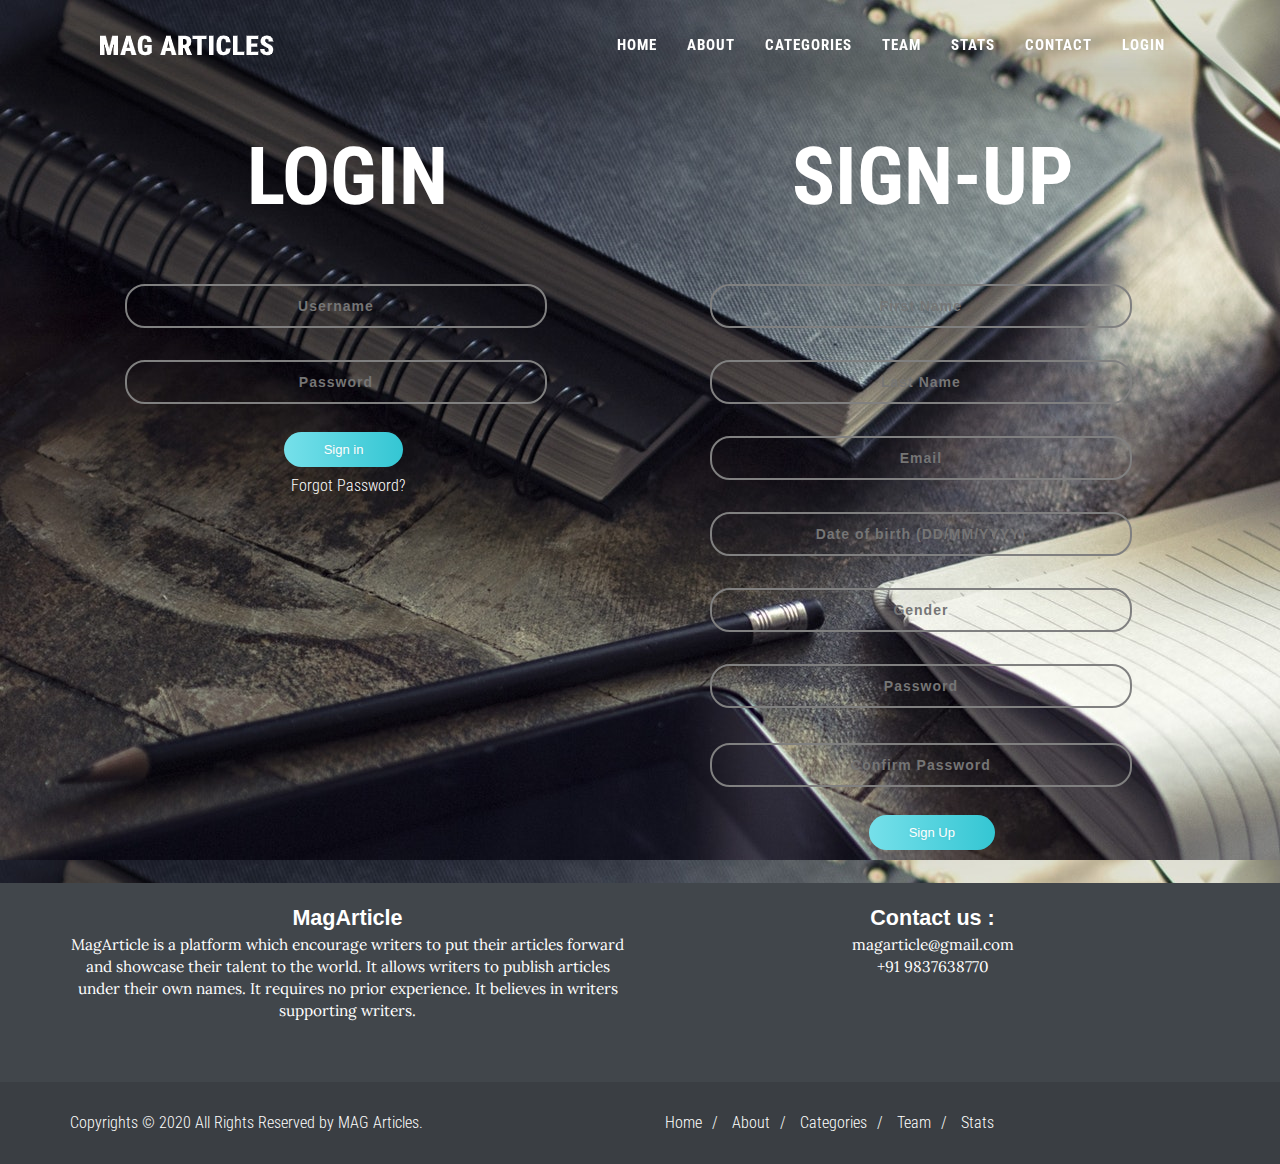
<file: MAG/login.html>
<!DOCTYPE html>
<html lang="en">

<head>

    <meta charset="utf-8">
    <meta http-equiv="X-UA-Compatible" content="IE=edge">
    <meta name="viewport" content="width=device-width, initial-scale=1">

    <title>MAG Articles</title>
    <link href="https://fonts.googleapis.com/css2?family=Caveat:wght@700&display=swap" rel="stylesheet">
    <link href="https://fonts.googleapis.com/css?family=Roboto+Condensed:300,300i,400,400i,700,700i" rel="stylesheet">
    <link href="https://fonts.googleapis.com/css2?family=PT+Serif&display=swap" rel="stylesheet">
    <link href="https://fonts.googleapis.com/css2?family=Lora:ital@1&display=swap" rel="stylesheet">
    <link rel="stylesheet" href="css/font-awesome/css/font-awesome.min.css">
    <link rel="stylesheet" href="css/bootstrap/bootstrap.min.css">
    <link rel="stylesheet" href="css/owl-carousel/owl.carousel.min.css">
    <link rel="stylesheet" href="css/owl-carousel/owl.theme.default.min.css">
    <link rel="stylesheet" href="css/style.css">
    <link rel="stylesheet" href="css/responsive.css">


</head>

<body data-spy="scroll" data-target=".navbar-fixed-top" data-offset="65" style="background-image: url('./img/bg-home.jpg');">

    <header>

        <nav class="navbar navbar-fixed-top">

            <div class="container-fluid">

                <div class="mag-nav-wrapper">

                    <div class="navbar-header">

                        <button type="button" class="navbar-toggle collapsed" data-toggle="collapse"
                            data-target="#mag-menu">
                            <span class="sr-only">Toggle navigation</span>
                            <span class="icon-bar"></span>
                            <span class="icon-bar"></span>
                            <span class="icon-bar"></span>
                        </button>

                        <a class="navbar-brand" href="#home">
                            <img src="img/MAG ARTICLES (2).png" alt="logo">
                        </a>
                    </div>

                    <div class="collapse navbar-collapse" id="mag-menu">
                        <ul class="nav navbar-nav">
                            <li><a class="smooth-scroll" href="#home">Home</a></li>
                            <li><a class="smooth-scroll" href="#about">About</a></li>
                            <li><a class="smooth-scroll" href="#categories">Categories</a></li>
                            <li><a class="smooth-scroll" href="#team">Team</a></li>
                            <li><a class="smooth-scroll" href="#stats">Stats</a></li>
                            <li><a class="smooth-scroll" href="#contact">Contact</a></li>
                            <li><a class="smooth-scroll" href="#login">Login</a></li>
                        </ul>
                    </div>

                </div>

            </div>
        </nav>

    </header>
<br><br><br>
    <!-- LOGIN PAGE -->
    <div class="container">
      <div class="row">

        <div class="main">

        <section id="login">
          <div class="col-lg-6 col-sm-6 col-xs-12">
            <p class="sign" align="center">LOGIN</p>
            <form class="form1">
              <input class="un " type="text" align="center" placeholder="Username">
              <input class="pass" type="password" align="center" placeholder="Password">
              <a class="submit" align="center">Sign in</a>
              <p class="forgot" align="center"><a href="#">Forgot Password?</a></p>
              <p class="visible-xs" align="center"><a href="#signUp">New user?</a></p>
            </form>
          </div>
        </section>


        <section id="signUp">
          <div class="col-lg-6 col-sm-6 col-xs-12">
            <p class="sign" align="center">SIGN-UP</p>
            <form class="form1">
              <input class="un " type="text" align="center" placeholder="First Name">
              <input class="un " type="text" align="center" placeholder="Last Name">
              <input class="un " type="text" align="center" placeholder="Email">
              <input class="un " type="text" align="center" placeholder="Date of birth (DD/MM/YYYY)">
              <input class="un " type="text" align="center" placeholder="Gender">
              <input class="pass" type="password" align="center" placeholder="Password">
              <input class="pass" type="password" align="center" placeholder="Confirm Password">
              <a class="submit" align="center">Sign Up</a>
              <p class="forgot visible-xs" align="center"><a href="#login">Already have an account?</a></p>
            </form>
          </div>
       </section>
      </div>
      </div>
    </div>

    <br><br>

<!-- footer -->
    <footer>
      <div class="footer">
        <div class="container">
          <div class="row">
            <div class="col-lg-6 col-md-6">
              <div class="mag-desc">
                <span id="contact">MagArticle</span> <br>
                <span>
                  MagArticle is a platform which encourage writers to put their articles forward and showcase their talent to the world.
                  It allows writers to publish articles under their own names. It requires no prior experience. It believes in writers supporting writers.
                </span>
              </div>
            </div>

            <div class="col-lg-6 col-md-6">
              <div class="contact-us">
                <span id="contact">Contact us :</span> <br>
                magarticle@gmail.com <br>
                +91 9837638770

              </div>
            </div>
          </div>

        </div>

        <div id="footer-bottom">
            <div class="container">
                <div class="row">
                    <div class="col-md-6">

                        <div id="footer-copyrights">
                            <p>Copyrights &copy; 2020 All Rights Reserved by MAG Articles.</p>
                        </div>

                    </div>
                    <div class="col-md-6 hidden-sm hidden-xs">
                        <div id="footer-menu">
                            <ul>
                                <li><a class="smooth-scroll" href="#home">Home</a>/</li>
                                <li><a class="smooth-scroll" href="#about">About</a>/</li>
                                <li><a class="smooth-scroll" href="#categories">Categories</a>/</li>
                                <li><a class="smooth-scroll" href="#team">Team</a>/</li>
                                <li><a class="smooth-scroll" href="#stats">Stats</a></li>

                            </ul>
                        </div>
                    </div>
                </div>
            </div>
        </div>
      </div>
    </footer>
    <script src="js/jquery.js"></script>
    <script src="js/bootstrap/bootstrap.min.js"></script>
    <script src="js/wow/wow.min.js"></script>
    <script src="js/owl-carousel/owl.carousel.min.js"></script>
    <script src="js/counter/jquery.waypoints.min.js"></script>
    <script src="js/counter/jquery.counterup.min.js"></script>
    <script src="js/easing/jquery.easing.1.3.js"></script>
    <script src="js/style.js"></script>
</body>
</html>
</file>
<file: MAG/css/style.css>
/* General CSS
=================================================*/
html,
body {
    height: 100%;
}

body {
    font-family: "Roboto Condensed", sans-serif;
}

h3 {
    color: #41464b;
    text-transform: uppercase;
}
p {
    color: #64707b;
    font-size: 16px;
    font-weight: 300;
}


/*                  HOME
======================================================*/

#home {
    height: 100%;
    margin-bottom: 50px;
}


#home-cover {
    height: 100%;
    background-image: url("../img/bg-home.jpg");
}

#home-content-box {
    width: 100%;
    height: 100%;
    display: table;
    /* align-content: center; */
}

#home-content-box-inner {
    display: table-cell;
    vertical-align: middle;
    /* text-align: center; */
}

#home-heading h3 {
    color: #fff;
    font-size: 55px;
    font-weight: 700;
    margin: 20px 0 20px 0;
}



/*                        PARALLAX (Generic)
======================================================*/

.bg-parallax {
    background-repeat: no-repeat;
    background-size: cover;
    background-position: center;
    background-attachment: fixed;
}



/*                        BUTTONS (Generic)
======================================================*/

.btn-general {
    border-width: 2px;
    border-radius: 0;
    padding: 12px 26px 12px 26px;
    font-size: 16px;
    font-weight: 400;
    text-transform: uppercase;
}

.btn-white {
    border-color: #fff;
    color: #fff;
}

.btn-white:hover,
.btn-white:focus {
    background-color: #fff;
    color: #41464b;
}



/*                       NAVIGATION
======================================================*/

.navbar {
    padding: 20px 0;
    -webkit-transition: all .5s ease-in-out;
    transition: all .5s ease-in-out;
}
.mag-top-nav {
    background: rgba(0, 0, 0, 0.7);
    padding: 7px 0;
}

.mag-nav-wrapper {
    padding: 0 85px;
}

.navbar-nav {
    float: right;
}

.navbar-nav>li>a {
    color: #fff;
    font-size: 15px;
    text-transform: uppercase;
    letter-spacing: 1px;
    font-weight: 700;
}

.navbar-nav>li>a:hover,
.navbar-nav>li>a:focus {
    background: none;
    color: #34c6d3;
}

.navbar-toggle {
    background-color: rgba(0, 0, 0, 0.1);
    border: 1px solid #fff;
    border-radius: 0;
}

.navbar-toggle .icon-bar {
    background-color: #fff;
}

.navbar-collapse {
    max-height: none !important;
}

.mag-top-nav ul.navbar-nav>li.active>a {
    color: #34c6d3;
}
/* content box
===============================================*/
.content-box {
    padding: 60px 0 60px 0;
}

.content-title h3 {
    font-size: 30px;
    font-weight: 700;
    text-align: center;
    margin: 0 0 30px 0;
}

.content-title-white h3 {
    color: #fff;
}

.content-title-underline {
    width: 30px;
    height: 3px;
    background-color: #34c6d3;
    margin: 0 auto 30px auto;
}

/*
 about us
 ==================================================================
 */
 #about{
     padding-top: 25px ;
     /* background: url("../img/bg-about-3.jpg"); */
     /* opacity: 0.7; */
     /* z-index: 0; */
 }
#about-bg-diagonal {
    width: 60%;
    height: 700px;
    float: right;
    background-image: url(../img/bg-about-3.jpg);
    /* z-index: 1; */
    border-left: 200px solid #fff;
    border-top: 700px solid transparent;
}

#about-content-box {
    float: left;
    height: 700px;
}

#about-content-box-outer {
    width: 100%;
    height: 100%;
    display: table;
}

#about-content-box-inner {
    display: table-cell;
    vertical-align: middle;
}

#about .content-title h3 {
    text-align: left;
}

#about .content-title-underline {
    margin: 0 0 30px 0;
}

#about-desc p {
    margin-bottom: 30px;
}

/*                       Categories tile
======================================================*/

.categories-tile{
  position: relative;
  margin-bottom: 20px;
  margin-top: 20px;
  width: 50%
  max-width: 300px;
  transition: transform .2s;
}


.categories-tile img{
  width: 265px;
  height: 265px;
}


.overlay{
  position: absolute;
  bottom: 15px;
  width: 100%;
  transition: .5s ease;
  opacity: 0;
  color: white;
  font-size: 30px;
  padding: 20px;
  text-align: center;
  text-transform: uppercase;


}


.categories-tile:hover{
    transform: scale(1.1);
}

.categories-tile:hover .overlay{
  opacity: 2;
}


/*                       Team tile
======================================================*/

.team-tiles {
  margin-top: 10px;
  margin-bottom: 10px;
  text-align: center;
}

.dev-name {
  font-family: 'PT Serif', serif;
  font-size: 1.3em;
}

.dev-position {
  font-family: 'PT Serif', serif;
  font-size: 0.8em;
}



/*                       footer
======================================================*/

.footer {
  background-color: #41464b;
  color: white;
}
#footer-bottom {
    background-color: rgba(0, 0, 0, 0.1);
    padding: 30px 0;
    margin-top: 60px;
}
#footer-copyrights p {
    margin: 0;
    color: #fff;
}
#footer-menu {
    float: left;
    color: #fff;
    font-size: 16px;
    font-weight: 300;
}
#footer-menu ul {
    list-style: none;
    padding-left: 0;
    margin: 0;
}
#footer-menu ul li {
    display: inline-block;
}
#footer-menu a {
    color: #fff;
    font-size: 16px;
    font-weight: 300;
    margin: 0 10px;
    text-decoration: none;
}

#footer-menu a:hover {
    color: #34c6d3;
}

.contact-us {
  text-align: center;
  font-family: 'Lora', serif;
  font-size: 1.1em;
  margin-top: 20px;
}

.mag-desc {
  font-family: 'Lora', serif;
  font-size: 1.1em;
  margin-top: 20px;
  text-align: center;
}

#contact {
  font-weight: bold;
  font-family: Arial;
  font-size: 1.4em;
  margin-bottom: 10px;

}

/*
Stats
=============================================== */
#stats-cover {
    background-image: url("../img/stats.jpg");
}

#stats .content-box {
    background-color: rgba(0, 0, 0, .8);
}

.stats-item {
    padding: 100px 0;
}

.stats-item i {
    color: #34c6d3;
}

.stats-item h2 {
    color: #fff;
    font-size: 35px;
    font-weight: 700;
    margin-top: 15px;
    margin-bottom: 1px;
}

.stats-item p {
    color: #fff;
    text-transform: uppercase;
    font-weight: 300;
    margin-top: 0;
}


/* LOGIN PAGE */
.main {
       margin-bottom: 50px;
       border-radius: 1.5em;
       box-shadow: 0px 15px 40px 20px rgba(0, 0, 0, 0.2);
   }

.sign {
     /* font-family: 'Lora', serif; */
     padding-top: 60px;
     color: white;
     font-weight: bold;
     font-size: 80px;

}

.un {
   width: 76%;
   color: white;
   font-weight: 700;
   font-size: 14px;
   letter-spacing: 1px;
   background: none;
   padding: 10px 20px;
   border: none;
   border-radius: 20px;
   outline: none;
   box-sizing: border-box;
   border: 2px solid grey;
   margin-left: 55px;
   text-align: center;
   margin-bottom: 32px;
   font-family: 'Ubuntu', sans-serif;
}

form.form1 {
       padding-top: 40px;
}

/*#logbg {
  background-color: #ffffff80;
}*/

.pass {
   width: 76%;
   color: white;
   font-weight: 700;
   font-size: 14px;
   letter-spacing: 1px;
   background: none;
   padding: 10px 20px;
   border: none;
   border-radius: 20px;
   outline: none;
   /* box-sizing: border-box; */
   border: 2px solid grey;
   margin-left: 55px;
   text-align: center;
   margin-bottom: 35px;
   font-family: 'Ubuntu', sans-serif;

   }

.submit {
       cursor: pointer;
       border-radius: 5em;
       color: #fff;
       background: linear-gradient(to right, #76e0ea, #34c6d3);
       border: 0;
       padding-left: 40px;
       padding-right: 40px;
       padding-bottom: 10px;
       padding-top: 10px;
       font-family: 'Ubuntu', sans-serif;
       margin-left: 38.5%;
       font-size: 13px;
       margin-top: 50px;
       box-shadow: 0 0 20px 1px rgba(0, 0, 0, 0.04);
}

.forgot {
       text-shadow: 0px 0px 3px rgba(117, 117, 117, 0.12);
       color: white;
       padding-top: 15px;
}

a {
       text-shadow: 0px 0px 3px rgba(117, 117, 117, 0.12);
       color: white;
       text-decoration: none
}
</file>
<file: MAG/css/responsive.css>
/* medium */
@media (min-width: 992px) and (max-width: 1199px) {
    /* Mobile menu */
    .navbar {
        background: rgba(0, 0, 0, .7);
        padding: 0;
    }
    .navbar-nav {
        float: left;
    }
    .mag-nav-wrapper {
        padding: 0;
    }
}


/* Small Devices  */

@media (min-width: 768px) and (max-width: 991px) {
    /* Mobile ke liye  */
    .navbar {
        background: rgba(0, 0, 0, .7);
        padding: 0;
    }
    .navbar-nav {
        float: left;
    }
    .mag-nav-wrapper {
        padding: 0;
    }
    /* about remove */
    #about-bg-diagonal {
        border-left: 0;
        border-top: 0;
        width: 100%;
        height: 350px;
    }
    #about-content-box {
        width: 100%;
        height: 350px;
    }
    #footer-copyrights p {
        text-align: center;
        margin: 0;
        color: #fff;
    }
}


/* Extra Small Devices (Landscape Phones & Portrait Tablets) */

@media (max-width: 767px) {
    /* Mobile menu */
    .navbar {
        background: rgba(0, 0, 0, .7);
        padding: 0;
    }
    .navbar-nav {
        float: left;
    }
    .mag-nav-wrapper {
        padding: 0;
    }
    /* Home */
    #home-heading h3 {
        font-size: 24px;
    }
    /* Buttons */
    .btn-general {
        padding: 6px 22px 6px 22px;
        font-size: 14px;
    }
    #about-bg-diagonal {
        border-left: 0;
        border-top: 0;
        width: 100%;
        height: 350px;
    }
    #about-content-box {
        width: 100%;
        height: 350px;
    }
    #footer-copyrights p {
        text-align: center;
        margin: 0;
        color: #fff;
    }
}
</file>
